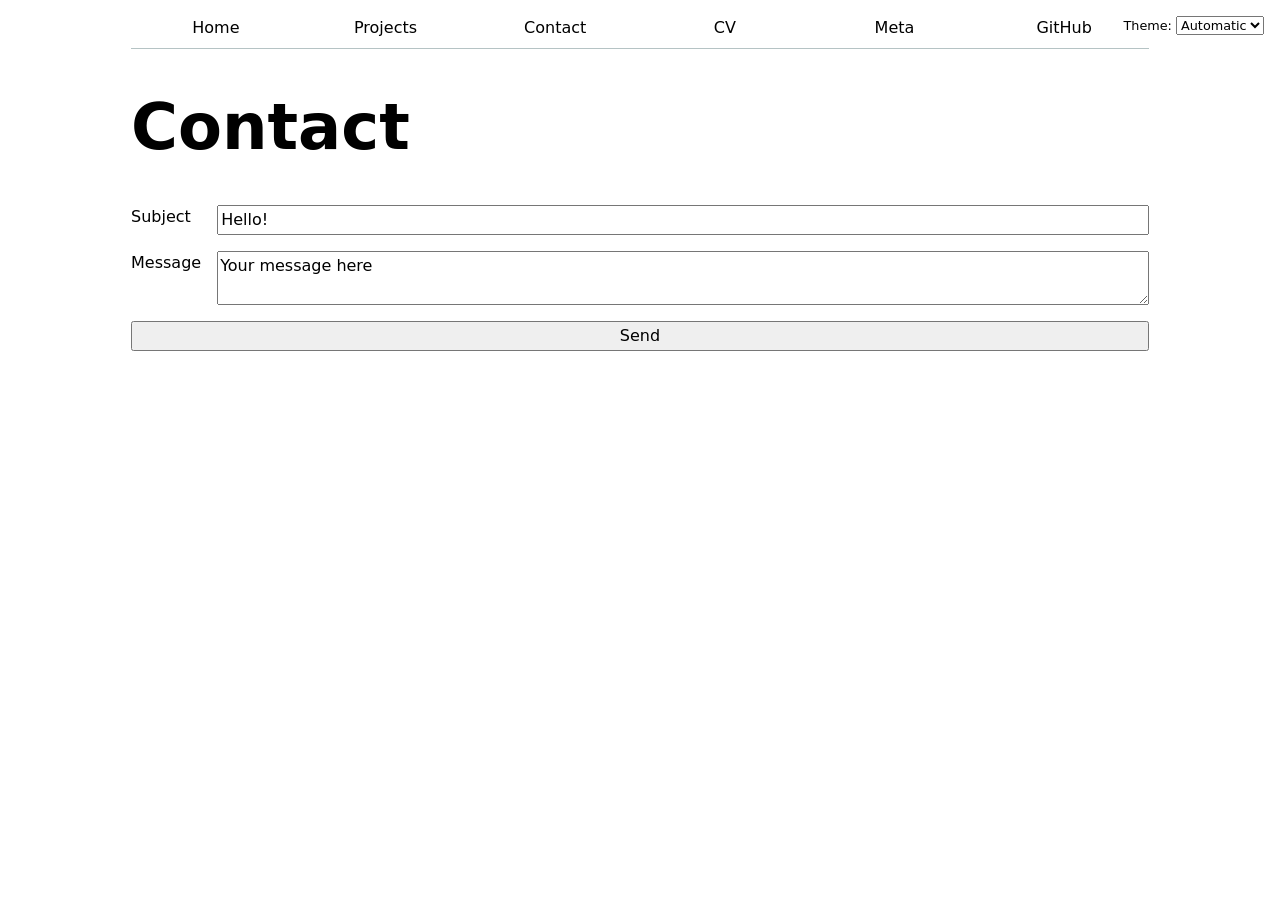
<file: contact/index.html>
<!DOCTYPE html>
<html lang="en">
<head>
    <meta charset="UTF-8">
    <meta name="viewport" content="width=device-width, initial-scale=1.0">
    <title>Contact - Edison Ayran</title>
    <link rel="stylesheet" href="../style.css">
</head>
<body>
    <h1>Contact</h1>
    <form action="mailto:eayran@ucsd.edu" method="GET">
        <label>Subject
            <input type="text" name="subject" value="Hello!">
        </label>
        <label>Message
            <textarea name="body">Your message here</textarea>
        </label>
        <button>Send</button>
    </form>
    <script src="../global.js" type="module"></script>
</body>
</html>
</file>
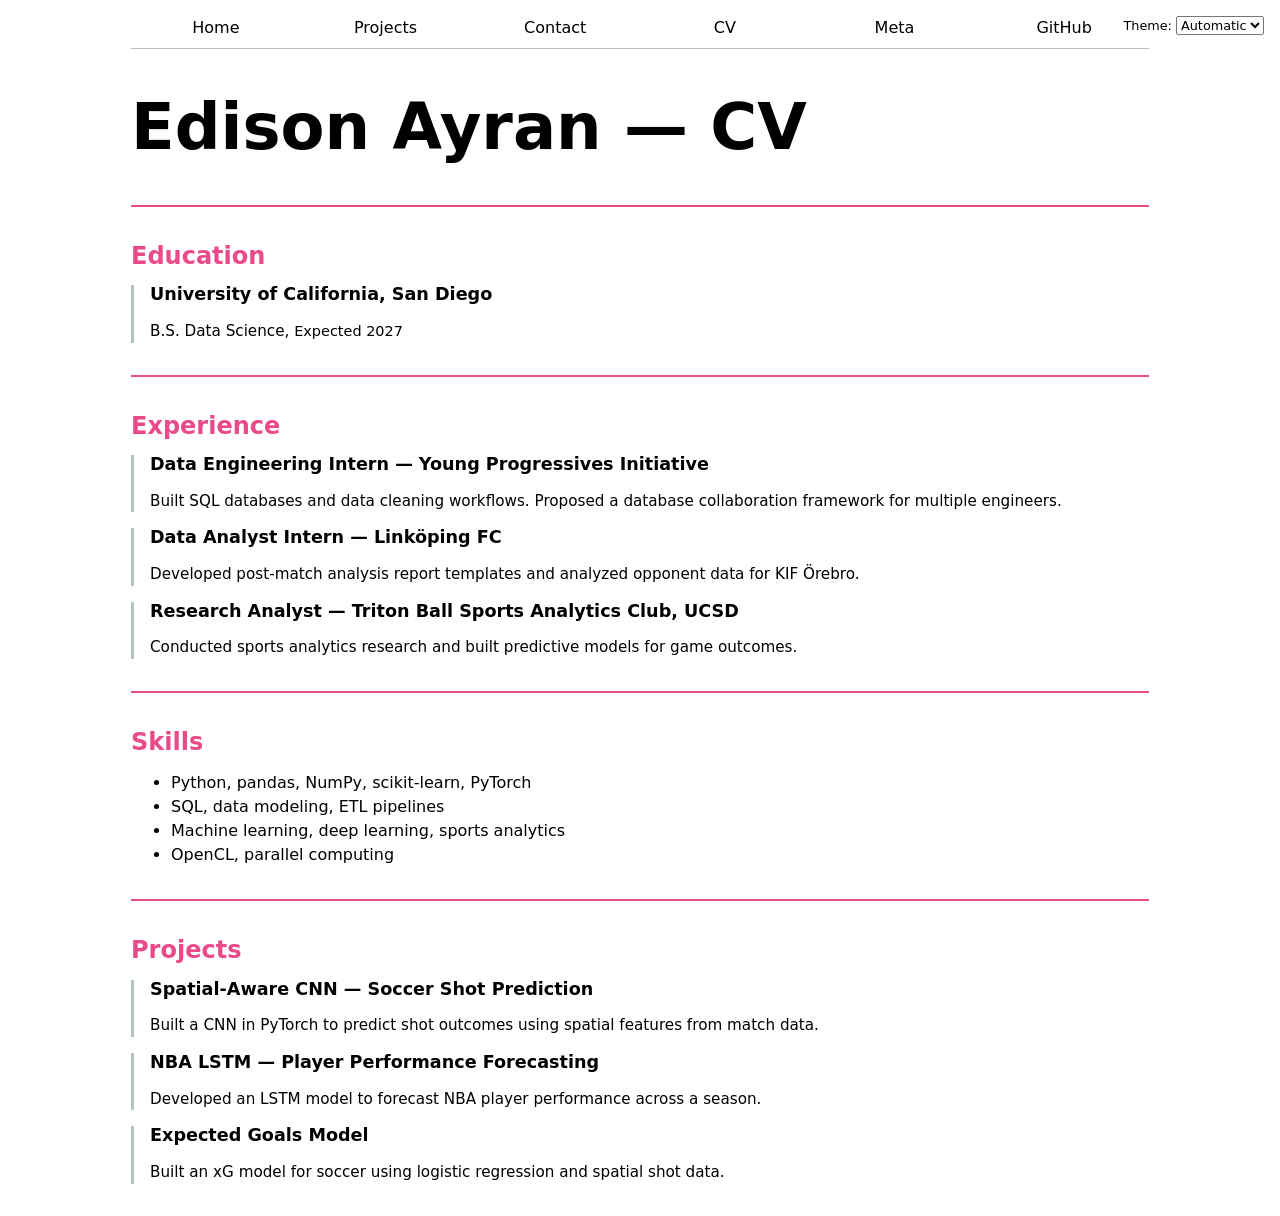
<file: cv/index.html>
<!DOCTYPE html>
<html lang="en">
<head>
    <meta charset="UTF-8">
    <meta name="viewport" content="width=device-width, initial-scale=1.0">
    <title>CV - Edison Ayran</title>
    <link rel="stylesheet" href="../style.css">
</head>
<body>
    <h1>Edison Ayran — CV</h1>

    <section class="cv-section">
        <h2>Education</h2>
        <article class="cv-article">
            <h3>University of California, San Diego</h3>
            <p>B.S. Data Science, <time datetime="2027">Expected 2027</time></p>
        </article>
    </section>

    <section class="cv-section">
        <h2>Experience</h2>
        <article class="cv-article">
            <h3>Data Engineering Intern — Young Progressives Initiative</h3>
            <p>Built SQL databases and data cleaning workflows. Proposed a database collaboration framework for multiple engineers.</p>
        </article>
        <article class="cv-article">
            <h3>Data Analyst Intern — Linköping FC</h3>
            <p>Developed post-match analysis report templates and analyzed opponent data for KIF Örebro.</p>
        </article>
        <article class="cv-article">
            <h3>Research Analyst — Triton Ball Sports Analytics Club, UCSD</h3>
            <p>Conducted sports analytics research and built predictive models for game outcomes.</p>
        </article>
    </section>

    <section class="cv-section">
        <h2>Skills</h2>
        <ul>
            <li>Python, pandas, NumPy, scikit-learn, PyTorch</li>
            <li>SQL, data modeling, ETL pipelines</li>
            <li>Machine learning, deep learning, sports analytics</li>
            <li>OpenCL, parallel computing</li>
        </ul>
    </section>

    <section class="cv-section">
        <h2>Projects</h2>
        <article class="cv-article">
            <h3>Spatial-Aware CNN — Soccer Shot Prediction</h3>
            <p>Built a CNN in PyTorch to predict shot outcomes using spatial features from match data.</p>
        </article>
        <article class="cv-article">
            <h3>NBA LSTM — Player Performance Forecasting</h3>
            <p>Developed an LSTM model to forecast NBA player performance across a season.</p>
        </article>
        <article class="cv-article">
            <h3>Expected Goals Model</h3>
            <p>Built an xG model for soccer using logistic regression and spatial shot data.</p>
        </article>
    </section>
    <script src="../global.js" type="module"></script>
</body>
</html>
</file>
<file: style.css>
body {
    font: 100%/1.5 system-ui;
    max-width: 100ch;
    margin-inline: auto;
    padding-inline: 1em;
}

html {
    --color-accent: oklch(65% 50% 0);
    accent-color: var(--color-accent);
    color-scheme: light dark;
}

h1 {
    font-size: 400%;
}

h1, h2, h3, h4, h5, h6 {
    line-height: 1.1;
    text-wrap: balance;
}

nav {
    --border-color: oklch(50% 10% 200 / 40%);
    display: flex;
    border-bottom: 1px solid var(--border-color);
    margin-bottom: 1em;
}

nav a {
    flex: 1;
    text-decoration: none;
    color: inherit;
    text-align: center;
    padding: 0.5em;
}

nav a.current {
    border-bottom: 0.4em solid var(--border-color);
    padding-bottom: 0.1em;
}

nav a:hover {
    border-bottom: 0.4em solid var(--color-accent);
    background-color: color-mix(in oklch, var(--color-accent), canvas 85%);
}

form {
    display: grid;
    grid-template-columns: auto 1fr;
    gap: 1em;
}

form input,
form textarea,
form button,
select {
    font: inherit;
}

form label {
    display: grid;
    grid-template-columns: subgrid;
    grid-column: 1 / -1;
}

form button {
    grid-column: 1 / -1;
}

.projects {
    display: grid;
    grid-template-columns: repeat(auto-fill, minmax(15em, 1fr));
    gap: 1em;
}

.projects article {
    display: grid;
    grid-template-rows: subgrid;
    grid-row: span 3;
    margin: 0;
}

.projects article h2 {
    margin: 0;
}

.projects article img {
    width: 100%;
}

/* CV Styles */
.cv-section {
    margin-block: 2em;
    border-top: 2px solid var(--color-accent);
    padding-top: 1em;
}

.cv-section h2 {
    color: var(--color-accent);
    margin-bottom: 0.5em;
}

.cv-article {
    margin-block: 1em;
    padding-left: 1em;
    border-left: 3px solid oklch(50% 10% 200 / 40%);
}

.cv-article h3 {
    margin: 0;
    font-size: 1.1em;
}

.cv-article p,
.cv-article time {
    font-size: 0.95em;
}

/* Dark mode switcher */
.color-scheme {
    position: absolute;
    top: 1rem;
    right: 1rem;
    font-size: 80%;
    font-family: inherit;
}

#profile-stats dl {
    display: grid;
    grid-template-columns: repeat(4, 1fr);
    gap: 0.5em;
    text-align: center;
}

#profile-stats dt {
    grid-row: 1;
    font-weight: bold;
    font-size: 0.85em;
}

#profile-stats dd {
    grid-row: 2;
    font-size: 1.5em;
    margin: 0;
}

/* Project year */
.project-year {
  font-family: Baskerville, serif;
  font-variant-numeric: oldstyle-nums;
  color: oklch(50% 10% 200);
  margin: 0;
}

/* Pie chart */
#projects-pie-plot {
  max-width: 20em;
  margin-block: 2em;
  overflow: visible;
}

#projects-pie-plot path {
  transition: 300ms;
  cursor: pointer;
}

#projects-pie-plot:has(path:hover) path:not(:hover) {
  opacity: 0.5;
}

.selected {
  --color: oklch(60% 45% 0) !important;
}

.selected:is(path) {
  fill: var(--color);
}

/* Legend */
.legend {
  display: grid;
  grid-template-columns: repeat(auto-fill, minmax(9em, 1fr));
  gap: 0.8em;
  padding: 1em;
  margin: 0;
  border: 1px solid oklch(80% 3% 200);
  border-radius: 0.5em;
  list-style: none;
  flex: 1;
}

.legend-item {
  display: flex;
  align-items: center;
  gap: 0.4em;
}

.swatch {
  display: inline-block;
  width: 1em;
  aspect-ratio: 1 / 1;
  background-color: var(--color);
  border-radius: 50%;
}

/* Pie + legend side by side */
.container {
  display: flex;
  align-items: center;
  gap: 2em;
}

/* Search bar */
.searchBar {
  display: block;
  width: 100%;
  margin-block: 1em;
  padding: 0.5em;
  font: inherit;
  border: 1px solid oklch(80% 3% 200);
  border-radius: 0.3em;
}

/* Stats dl */
dl.stats {
  display: grid;
  grid-template-columns: repeat(4, 1fr);
  gap: 0.5em;
  text-align: center;
  margin-block: 1em;
}

dl.stats dt {
  grid-row: 1;
  font-weight: bold;
  font-size: 0.85em;
  color: oklch(50% 10% 200);
}

dl.stats dd {
  grid-row: 2;
  font-size: 1.5em;
  margin: 0;
}

/* Tooltip */
dl.info {
  display: grid;
  grid-template-columns: auto 1fr;
  gap: 0.3em 1em;
  margin: 0;
  transition-duration: 500ms;
  transition-property: opacity, visibility;
}

dl.info dt {
  color: oklch(50% 10% 200);
  font-size: 0.85em;
}

dl.info dd {
  margin: 0;
  font-weight: bold;
}

dl.info[hidden]:not(:hover, :focus-within) {
  opacity: 0;
  visibility: hidden;
}

.tooltip {
  position: fixed;
  background: oklch(20% 5% 200 / 90%);
  color: white;
  padding: 0.8em 1em;
  border-radius: 0.5em;
  box-shadow: 0 4px 12px oklch(0% 0% 0 / 30%);
  backdrop-filter: blur(4px);
  pointer-events: none;
  z-index: 100;
}

/* Scatterplot */
circle {
  transition: 200ms;
  transform-origin: center;
  transform-box: fill-box;
  cursor: pointer;
}

circle:hover {
  transform: scale(1.5);
}

circle.selected {
  fill: #ff6b6b;
}

.gridlines line {
  stroke: oklch(70% 3% 200 / 30%);
}

.gridlines path {
  display: none;
}

/* Brush selection */
@keyframes marching-ants {
  to { stroke-dashoffset: -8; }
}

.selection {
  fill-opacity: 0.1;
  stroke: black;
  stroke-opacity: 0.7;
  stroke-dasharray: 5 3;
  animation: marching-ants 2s linear infinite;
}

#selection-count {
  margin-block: 0.5em;
  font-weight: bold;
}
</file>
